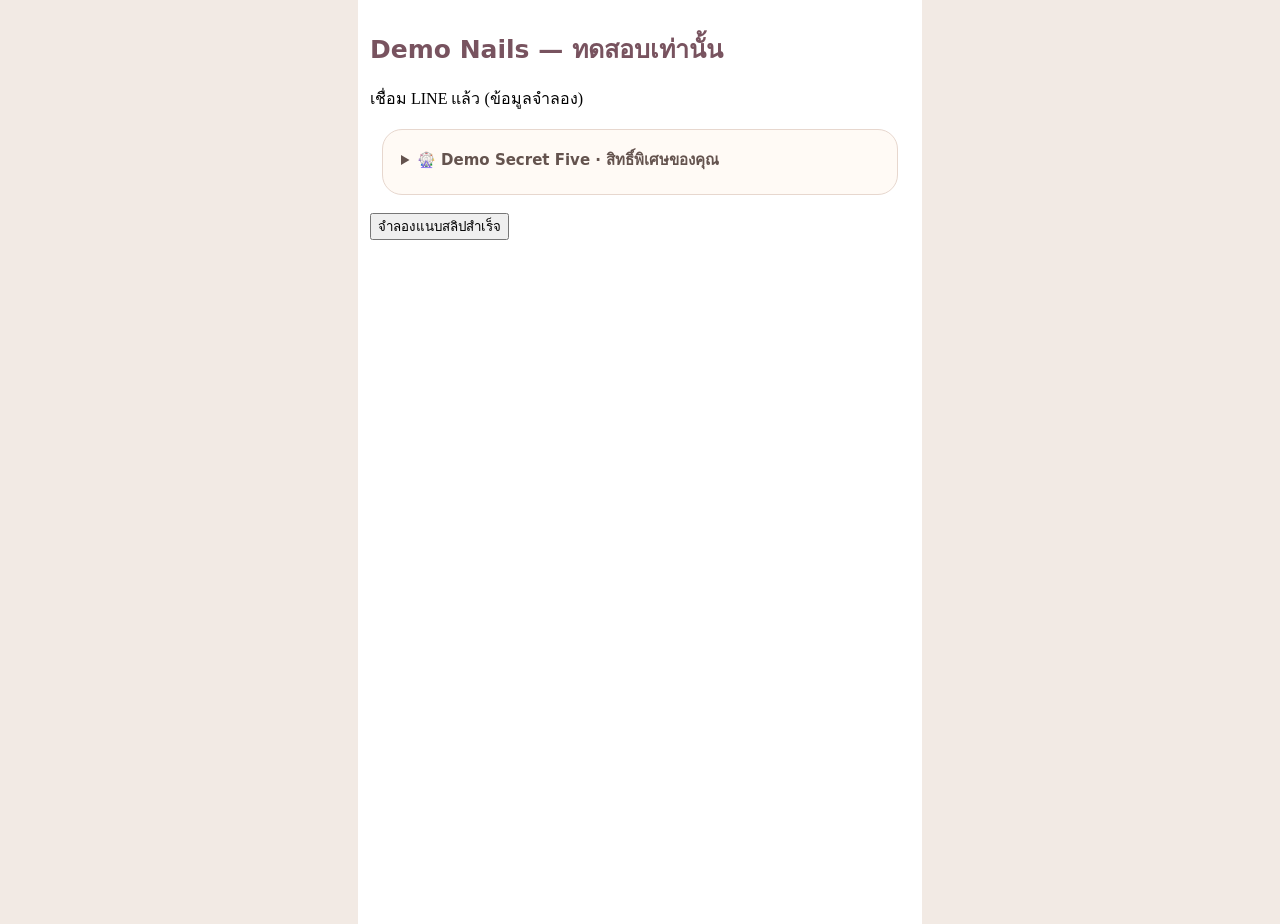
<file: tests/promo-fixture/index.html>
<!doctype html><html lang="th"><meta charset="utf-8"><meta name="viewport" content="width=device-width,initial-scale=1"><title>Demo promotion customer QA</title><link rel="stylesheet" href="../../web/promotion.css"><style>body{margin:0;background:#f2eae4}main{max-width:540px;margin:auto;background:#fff;min-height:100vh;padding:12px}h1{font:700 25px system-ui;color:#78535f}</style><main><h1>Demo Nails — ทดสอบเท่านั้น</h1><div id="lineLinkCard">เชื่อม LINE แล้ว (ข้อมูลจำลอง)</div><button id="fake-slip">จำลองแนบสลิปสำเร็จ</button></main><script>
const campaign={id:'test-campaign',title:'Secret Five · คิวลับสัปดาห์นี้',active:true,remaining:5,slots:[{id:'s1',date:'2099-01-05',start:'10:00:00',end:'12:30:00'}],attempt:null};let codes=[];
window.DemoData={isConfigured:()=>true,promotion:async(action)=>{if(action==='reserve'){campaign.attempt={id:'attempt1',status:'held',percent:10,expires_at:new Date(Date.now()+300000).toISOString(),booking_id:null};campaign.remaining=4;return campaign.attempt;}return {serverTime:new Date().toISOString(),linked:true,campaigns:[campaign],codes,credits:[]};}};
document.getElementById('fake-slip').onclick=()=>{campaign.attempt.status='confirmed';campaign.attempt.booking_id='b1';codes=[{code:'QA123456789ABCDE',status:'available',expires_at:'2099-02-05T00:00:00Z'}];PromotionUI.refresh(true)};
</script><script src="../../web/promotion-core.js"></script><script src="../../web/promotion-ui.js"></script></html>
</file>
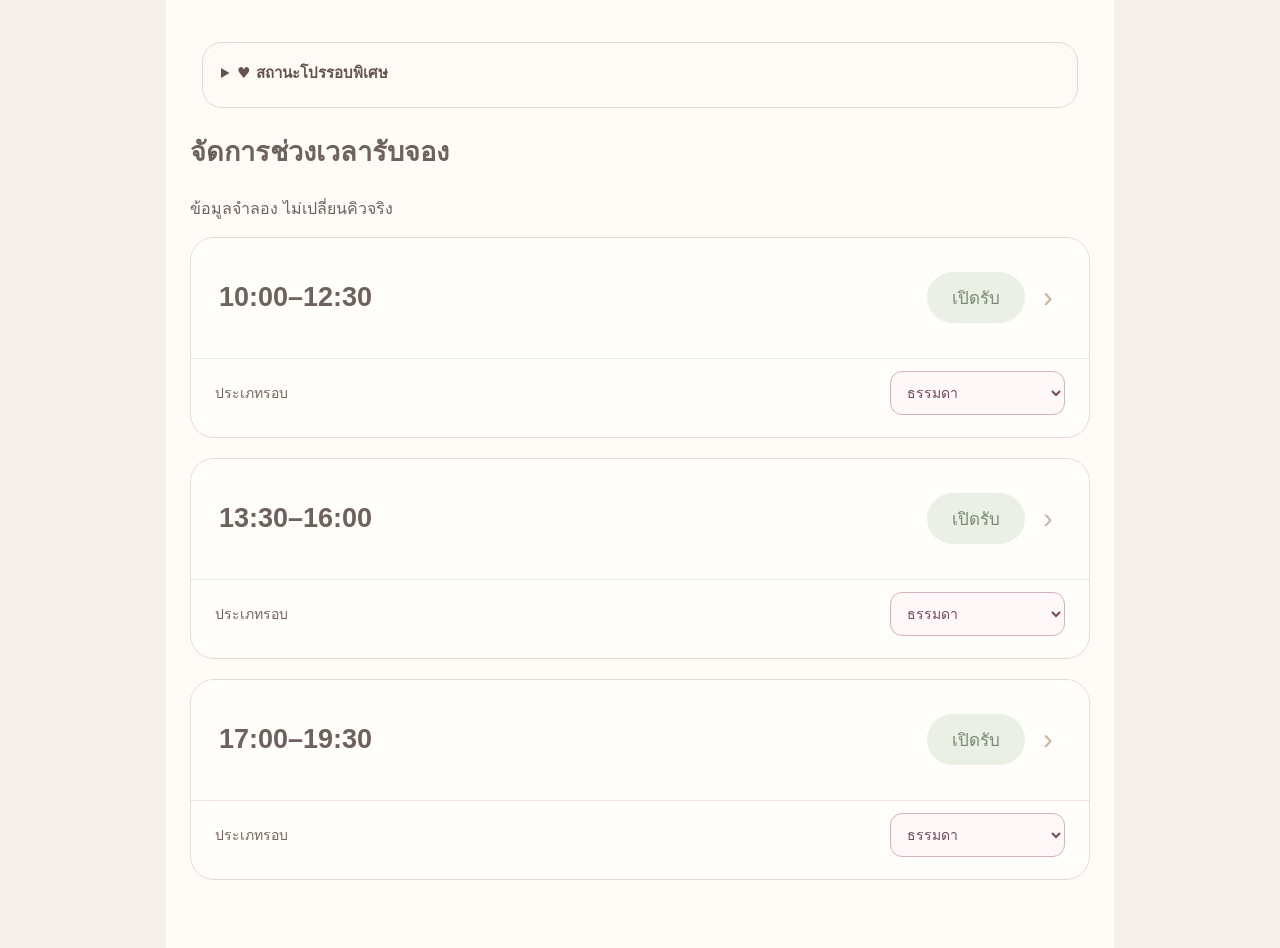
<file: tests/promo-fixture/inline-merchant.html>
<!doctype html><html lang="th"><meta charset="utf-8"><meta name="viewport" content="width=device-width,initial-scale=1"><title>หลังบ้าน — เลือกประเภทรอบ (ทดสอบ)</title><link rel="stylesheet" href="../../web/promotion.css">
<style>body{margin:0;background:#f5f0eb;color:#6e625c;font-family:system-ui}main{max-width:900px;margin:auto;padding:24px;background:#fffcf8;min-height:100vh}h2{font-size:27px}#slotList{display:grid;gap:20px}.slot{width:100%;display:grid;grid-template-columns:1fr auto 18px;gap:18px;align-items:center;padding:28px;background:#fffefa;color:inherit;min-height:120px;cursor:pointer;text-align:left}.slot-time{font-weight:700;font-size:27px}.pill{border-radius:40px;padding:12px 25px;background:#eaf0e5;color:#7c8973;font-size:17px}.arrow{font-size:29px;color:#c9b3a6}@media(max-width:480px){main{padding:16px}.slot{padding:22px 16px;gap:10px}.slot-time{font-size:22px}.pill{padding:10px 15px;font-size:14px}}</style>
<div id="merchantApp"><main><h2>จัดการช่วงเวลารับจอง</h2><p>ข้อมูลจำลอง ไม่เปลี่ยนคิวจริง</p><div id="slotList"></div></main></div>
<script>
const types=new Set();
document.getElementById('slotList').innerHTML=[['10:00','12:30'],['13:30','16:00'],['17:00','19:30']].map(([start,end])=>`<section class="inline-promo-slot"><button class="slot"><span class="slot-time">${start}–${end}</span><span class="pill">เปิดรับ</span><span class="arrow">›</span></button><div class="inline-promo-controls"><label>ประเภทรอบ <select data-promo-inline-date="2099-02-02" data-promo-inline-start="${start}" aria-label="ประเภทรอบ ${start}–${end}" disabled><option value="normal">ธรรมดา</option><option value="special">♥ พิเศษ — โปรวงล้อ</option></select></label><span role="status" data-inline-promo-message></span></div></section>`).join('');
window.DemoData={isConfigured:()=>true,promotion:async(action,data)=>{if(action==='slot-type'){if(data.special)types.add(data.start);else types.delete(data.start);return {special:data.special};}return{serverTime:new Date().toISOString(),linked:true,campaigns:types.size?[{id:'fixture',title:'Demo Secret Five',active:true,remaining:5,slots:[...types].map(start=>({date:'2099-02-02',start,end:'22:30'}))}]:[],codes:[],credits:[]}}};
</script><script src="../../web/promotion-core.js"></script><script src="../../web/promotion-ui.js"></script></html>
</file>
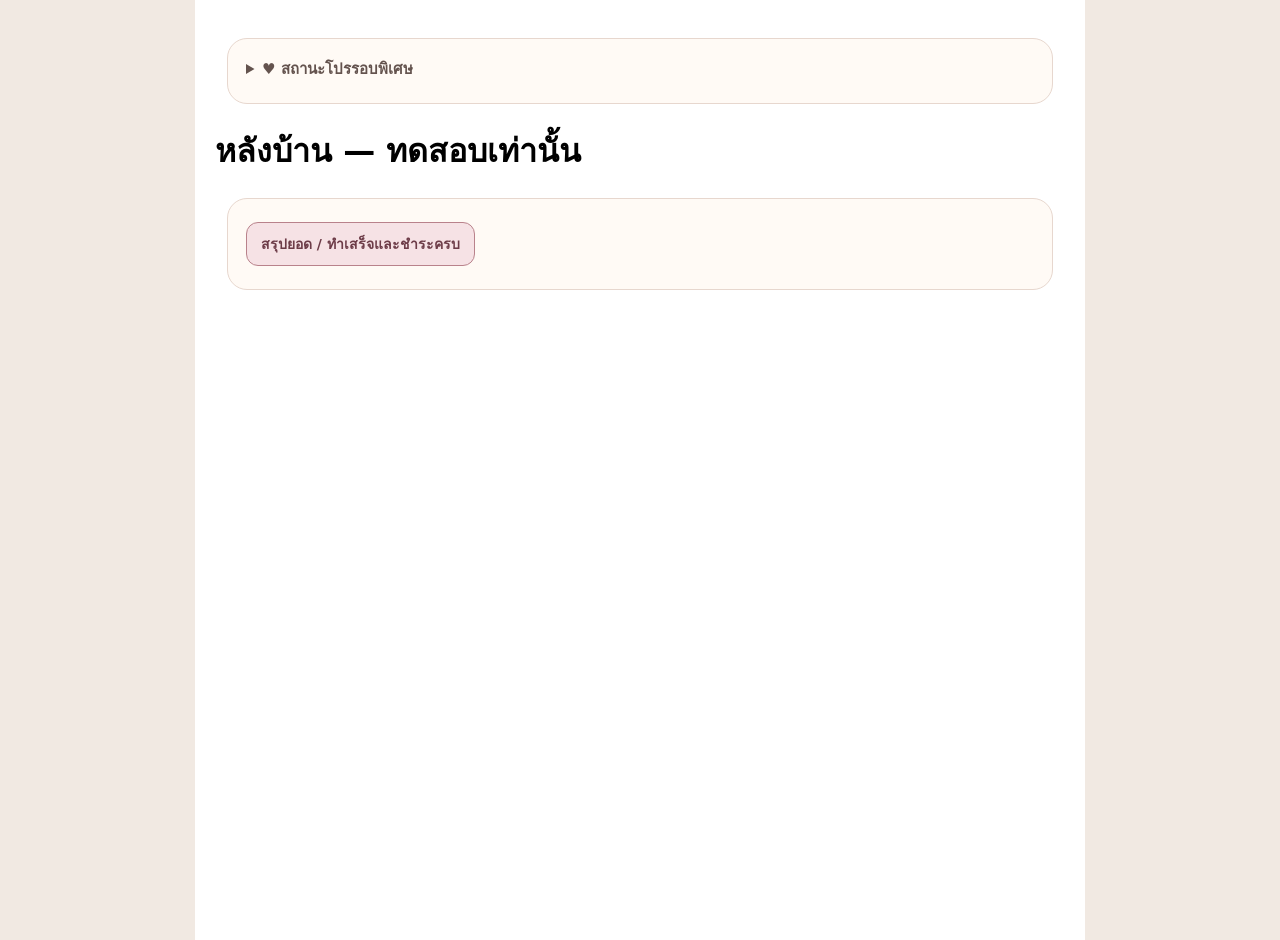
<file: tests/promo-fixture/merchant.html>
<!doctype html><html lang="th"><meta charset="utf-8"><meta name="viewport" content="width=device-width,initial-scale=1"><title>Demo promotion merchant QA</title><link rel="stylesheet" href="../../web/promotion.css"><style>body{font:16px system-ui;margin:0;background:#f1e9e2}main{max-width:850px;margin:auto;background:white;padding:20px;min-height:100vh}</style><div id="merchantApp"><main><h1>หลังบ้าน — ทดสอบเท่านั้น</h1><div class="promo"><button data-promo-checkout="fixture-booking">สรุปยอด / ทำเสร็จและชำระครบ</button></div></main></div><script>
window.DemoData={isConfigured:()=>true,promotion:async(action,data)=>action==='quote'?{subtotal:data.subtotal,discount:5000,deposit:15000,amountDue:Math.max(0,data.subtotal-20000),overpayment:Math.max(0,20000-data.subtotal),settled:false}:action==='settle'?{settled:true}:{serverTime:new Date().toISOString(),campaigns:[],codes:[],credits:[]},listSlots:async(date)=>[{id:'test-slot',slot_date:date,start_time:'20:00',end_time:'22:30',is_open:true,is_booked:false}]};
</script><script src="../../web/promotion-core.js"></script><script src="../../web/promotion-ui.js"></script></html>
</file>
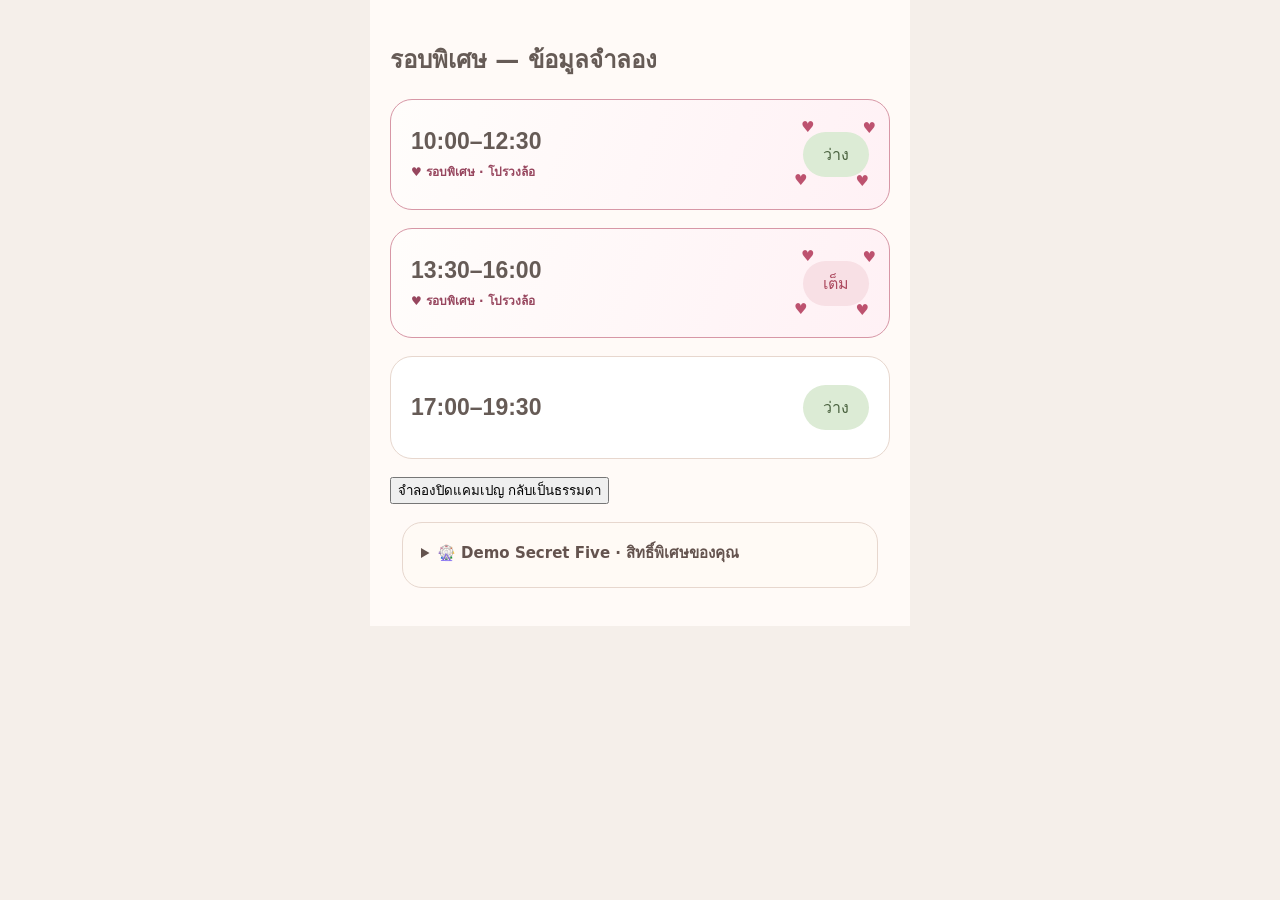
<file: tests/promo-fixture/special.html>
<!doctype html><html lang="th"><meta charset="utf-8"><meta name="viewport" content="width=device-width,initial-scale=1"><title>รอบพิเศษ — ทดสอบเท่านั้น</title><link rel="stylesheet" href="../../web/promotion.css">
<style>body{margin:0;background:#f5efea;font-family:system-ui;color:#665b56}main{max-width:500px;margin:auto;padding:20px;background:#fffaf7}.mobile-time-row{width:100%;display:flex;align-items:center;justify-content:space-between;padding:28px 20px;margin:18px 0;border:1px solid #e7d7ce;border-radius:22px;background:#fff;color:#665b56;text-align:left}.mobile-time{font-size:23px;font-weight:700}.mobile-status{padding:10px 20px;border-radius:30px;background:#dcebd5;color:#49613e;font-size:16px}.full{background:#f8e0e5;color:#ad4b60}</style>
<main><h2>รอบพิเศษ — ข้อมูลจำลอง</h2>
<button class="mobile-time-row" data-promo-slot-date="2099-01-05" data-promo-slot-time="10:00"><span class="mobile-time">10:00–12:30</span><span class="mobile-status">ว่าง</span></button>
<button class="mobile-time-row" disabled data-promo-slot-date="2099-01-05" data-promo-slot-time="13:30"><span class="mobile-time">13:30–16:00</span><span class="mobile-status full">เต็ม</span></button>
<button class="mobile-time-row" data-promo-slot-date="2099-01-05" data-promo-slot-time="17:00"><span class="mobile-time">17:00–19:30</span><span class="mobile-status">ว่าง</span></button>
<button id="close-campaign">จำลองปิดแคมเปญ กลับเป็นธรรมดา</button><div id="lineLinkCard" hidden></div></main>
<script>let active=true;window.DemoData={isConfigured:()=>true,promotion:async()=>({serverTime:new Date().toISOString(),linked:true,campaigns:[{id:'qa',title:'ทดสอบ',active,remaining:0,slots:[{date:'2099-01-05',start:'10:00:00',end:'12:30:00'},{date:'2099-01-05',start:'13:30:00',end:'16:00:00'}]}],codes:[],credits:[]})};document.getElementById('close-campaign').onclick=()=>{active=false;PromotionUI.refresh(true)};</script>
<script src="../../web/promotion-core.js"></script><script src="../../web/promotion-ui.js"></script></html>
</file>
<file: web/promotion.css>
.promo{margin:18px 12px;padding:18px;border:1px solid #e7d7ce;border-radius:20px;background:#fffaf5;color:#64534e;font:15px/1.6 system-ui,sans-serif;text-align:left}.promo summary{cursor:pointer;font-weight:700;min-height:28px}.promo h3,.promo h4{margin:14px 0 6px}.promo p{margin:10px 0}.promo .promo-small,.promo small{font-size:12px;color:#74635f}.promo button{padding:10px 14px;min-height:44px;border:1px solid #b9828b;background:#f6e2e5;border-radius:12px;color:#6d3c48;font:600 14px system-ui;cursor:pointer;margin:5px 4px 5px 0}.promo button:disabled{opacity:.5;cursor:not-allowed}.promo .promo-primary{background:#a85e70;color:white;width:100%}.promo input:not([type=radio]):not([type=checkbox]){display:block;box-sizing:border-box;width:100%;min-height:44px;padding:10px;border:1px solid #d9c5bd;border-radius:10px;background:white;color:#57453f;font:16px system-ui}.promo input[type=radio],.promo input[type=checkbox]{width:auto;margin-right:7px;accent-color:#a85e70}.promo label{display:block;padding:7px 0}.promo fieldset{border:1px solid #e4d2c8;border-radius:12px;padding:12px;margin-top:16px}.promo legend{font-size:13px;font-weight:700}.promo-counter{color:#8b4659;font-weight:700}.promo-wheel-wrap{position:relative;width:190px;margin:16px auto}.promo-pointer{position:absolute;top:-13px;left:82px;z-index:1;color:#69433d;font-size:25px}.promo-wheel{position:relative;width:180px;height:180px;border:5px solid #f5e6d8;border-radius:50%;background:conic-gradient(#efd0d8 0deg 120deg,#e5ead7 120deg 240deg,#ffe9ad 240deg);box-shadow:0 4px 12px #9d7b6b22;color:#644650;font-size:22px;font-weight:800}.promo-wheel span{position:absolute}.promo-wheel span:nth-child(1){top:38px;right:22px}.promo-wheel span:nth-child(2){bottom:19px;left:65px}.promo-wheel span:nth-child(3){top:40px;left:14px}.promo-result{text-align:center;font-weight:700;color:#8c4256}.promo-reward{background:white;border:1px solid #e6d5cb;border-radius:12px;padding:12px;margin:10px 0}.promo code{font-size:15px;overflow-wrap:anywhere}.promo [data-promo-message],.promo [data-dialog-message]{color:#963e4e}.promo-dialog{border:0;padding:0;border-radius:22px;width:min(540px,94vw);max-height:90vh;overflow:auto;box-shadow:0 20px 60px #32241d55}.promo-dialog::backdrop{background:#35272188}.promo-dialog .promo{margin:0;padding:22px}.promo-dialog h2{font-size:22px}.promo button:focus-visible,.promo input:focus-visible,.promo summary:focus-visible{outline:3px solid #986734;outline-offset:3px}@media(max-width:480px){.promo{margin:12px 8px;padding:14px;font-size:14px}.promo-wheel-wrap{width:170px}.promo-wheel{width:160px;height:160px}.promo-pointer{left:72px}.promo-wheel span:nth-child(2){left:55px}}@media(prefers-reduced-motion:reduce){.promo *{animation:none!important;transition:none!important}}
.promo-win-card{text-align:center;padding:16px;border-radius:18px;background:linear-gradient(145deg,#fff9ed,#ffe8f0);color:#794255}.promo-win-percent{display:block;font-size:clamp(56px,15vw,88px);line-height:1.2;color:#a54967}.promo-win-card code{display:inline-block;padding:8px 14px;background:#fff;border-radius:10px}.promo-win-card>div{font-size:28px}
.promo select{display:block;width:100%;min-height:44px;padding:10px;border:1px solid #c7909b;border-radius:10px;background:#fff;color:#68424d;font:inherit}.promo select:focus-visible{outline:3px solid #986734;outline-offset:3px}
.promo-special-slot{border-color:#d797a6!important;background:linear-gradient(110deg,#fffdfb,#fff1f5)!important}.promo-slot-label{display:block;margin-top:9px;color:#97465e;font:600 12px/1.4 system-ui,sans-serif}.promo-special-slot .mobile-status{position:relative;overflow:visible}.promo-slot-hearts{position:absolute;inset:-12px -10px;pointer-events:none}.promo-slot-hearts i{position:absolute;font:normal 15px/1 system-ui;color:#bd526f;animation:demo-heart-glow 2.4s ease-in-out infinite}.promo-slot-hearts i:nth-child(1){top:0;left:8px}.promo-slot-hearts i:nth-child(2){top:1px;right:3px;animation-delay:.6s}.promo-slot-hearts i:nth-child(3){bottom:0;right:10px;animation-delay:1.2s}.promo-slot-hearts i:nth-child(4){bottom:1px;left:1px;animation-delay:1.8s}@keyframes demo-heart-glow{0%,100%{opacity:.3;transform:scale(.85)}50%{opacity:1;transform:scale(1.1)}}@media(prefers-reduced-motion:reduce){.promo-slot-hearts i{animation:none;opacity:.8}}
.inline-promo-slot{border:1px solid #eadbd1;border-radius:24px;background:#fffefa;overflow:hidden}.inline-promo-slot>.slot,.inline-promo-slot>.booking-card{border:0;border-radius:0;box-shadow:none}.inline-promo-controls{padding:12px 24px 18px;border-top:1px solid #f0e6df;font-size:14px;color:#76645c}.inline-promo-controls label{display:flex;align-items:center;justify-content:space-between;gap:12px}.inline-promo-controls select{font:inherit;color:#714b56;background:#fff7f8;border:1px solid #d7b2b8;border-radius:12px;min-height:44px;padding:8px 12px;max-width:72%;cursor:pointer}.inline-promo-controls select:focus-visible{outline:3px solid #986734;outline-offset:2px}.inline-promo-controls [role=status]{display:block;font-size:12px;margin-top:4px}.inline-promo-special{border-color:#ca8597}.inline-promo-special .inline-promo-controls{background:#fff0f4}@media(max-width:480px){.inline-promo-controls{padding:10px 16px 14px}.inline-promo-controls select{font-size:13px}}
.inline-promo-controls [data-promo-inline-save]{margin-top:8px;min-height:44px;padding:9px 14px;border:1px solid #bb8190;border-radius:12px;background:#f5dfe5;color:#753f51;font:600 14px system-ui;cursor:pointer}
.promo-wheel{--wheel-stop:0deg;--wheel-counter:0deg;transform:rotate(var(--wheel-stop))}.promo-wheel span b{display:block;transform:rotate(var(--wheel-counter))}.promo-campaign{padding:12px 0;border-bottom:1px dashed #e2cfc4}.promo-campaign:last-child{border-bottom:0}.promo-congrats{margin:12px 0;padding:16px;border:1px solid #e6c2cc;border-radius:16px;background:linear-gradient(145deg,#fff8f5,#fff0f5);box-shadow:0 8px 24px #a85e7018}.promo [data-promo-code-message]{color:#963e4e}
.promo-sellout-notice{margin:12px 0;padding:12px 14px;border:1px solid #e3b65f;border-radius:12px;background:#fff3c9;color:#74551f;font-weight:700;line-height:1.55}
.promo-reward,.promo-award-row{position:relative}.promo-award-row{padding-right:48px}.promo .promo-dismiss-code,.promo .promo-dismiss-award{position:absolute;top:8px;right:8px;width:36px;min-height:36px;margin:0;padding:0;border-radius:50%;font-size:22px;line-height:1}
</file>
